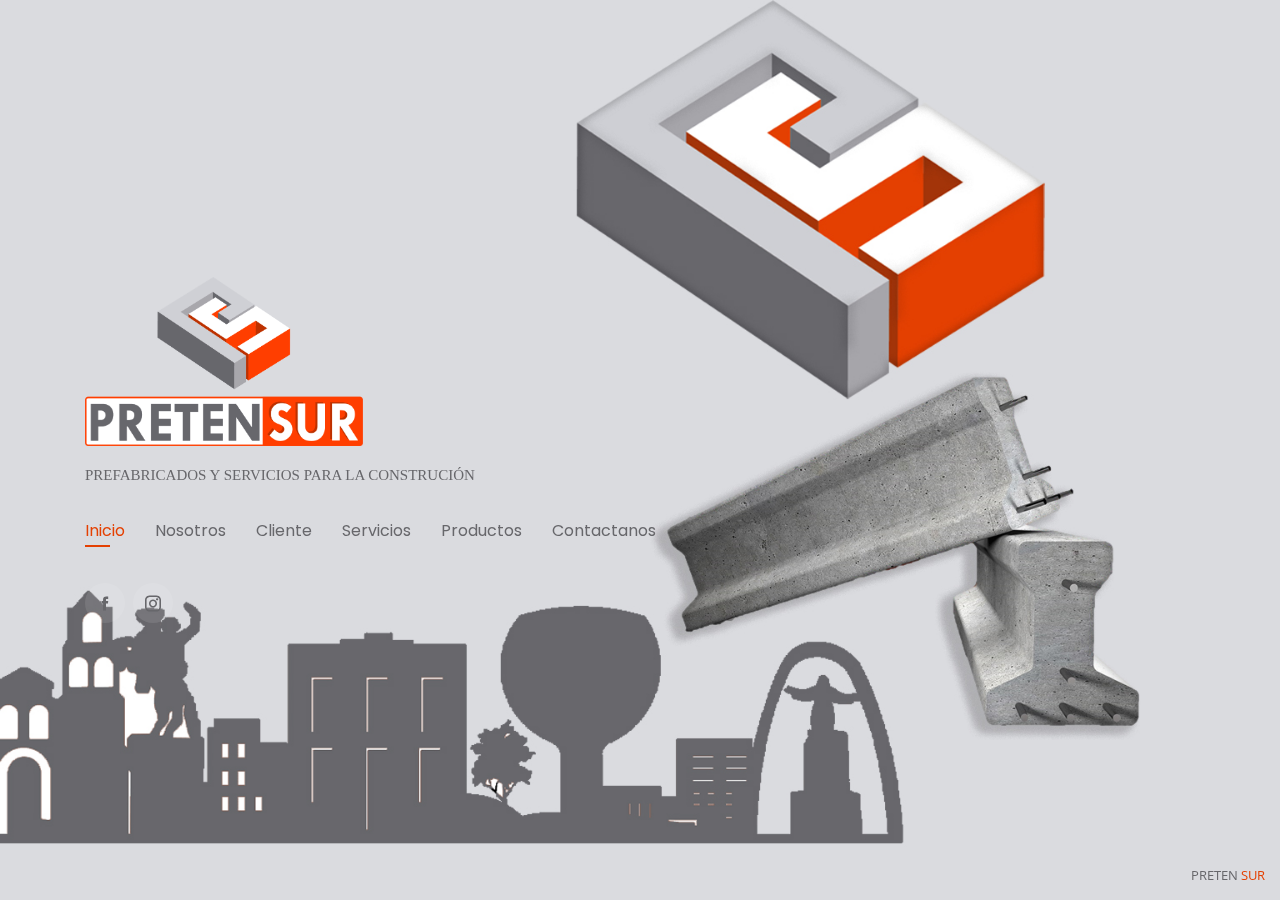
<file: index.html>
<!DOCTYPE html>
<html lang="es">

<head>
  <meta charset="utf-8">
  <meta content="width=device-width, initial-scale=1.0" name="viewport">

  <title>PretenSur Geopred</title>
  <meta content="" name="description">
  <meta content="" name="keywords">

  <!-- Favicons -->
  <link href="assets/img/favicon.png" rel="icon">
  <link href="assets/img/apple-touch-icon.png" rel="apple-touch-icon">

  <!-- Google Fonts -->
  <link href="https://fonts.googleapis.com/css?family=Open+Sans:300,300i,400,400i,600,600i,700,700i|Raleway:300,300i,400,400i,500,500i,600,600i,700,700i|Poppins:300,300i,400,400i,500,500i,600,600i,700,700i" rel="stylesheet">

  <!-- Vendor CSS Files -->
  <link href="assets/vendor/bootstrap/css/bootstrap.min.css" rel="stylesheet">
  <link href="assets/vendor/icofont/icofont.min.css" rel="stylesheet">
  <link href="assets/vendor/remixicon/remixicon.css" rel="stylesheet">
  <link href="assets/vendor/owl.carousel/assets/owl.carousel.min.css" rel="stylesheet">
  <link href="assets/vendor/boxicons/css/boxicons.min.css" rel="stylesheet">
  <link href="assets/vendor/venobox/venobox.css" rel="stylesheet">

  <!-- Template Main CSS File -->
  <link href="assets/css/style.css" rel="stylesheet">

  <!-- =======================================================
  * Template Name: Personal - v2.4.0
  * Template URL: https://bootstrapmade.com/personal-free-resume-bootstrap-template/
  * Author: BootstrapMade.com
  * License: https://bootstrapmade.com/license/
  ======================================================== -->
</head>

<body>

  <!-- ======= Header ======= -->
  <header id="header" class="header-tops">
    <div class="container">

      <h1><a href="index.html"><img src="assets\img\logoSinFondo.png" alt="" width="25%" height="20%" /></a></h1>
      <!-- Uncomment below if you prefer to use an image logo -->
      <!-- <a href="index.html" class="mr-auto"><img src="assets/img/logo.png" alt="" class="img-fluid"></a> -->
      <h2>PREFABRICADOS Y SERVICIOS PARA LA CONSTRUCIÓN</h2>
       
      <nav class="nav-menu d-none d-lg-block">
        <ul>
          <li class="active"><a href="#header">Inicio</a></li>
          <li><a href="#about">Nosotros</a></li>
          <li><a href="#resume">Cliente</a></li>
          <li><a href="#services">Servicios</a></li>
          <li><a href="#portfolio">Productos</a></li>
          <li><a href="#contact">Contactanos</a></li>
        </ul>
      </nav><!-- .nav-menu -->

      <div class="social-links">
        <a href="#" class="facebook"><i class="icofont-facebook"></i></a>
        <a href="#" class="instagram"><i class="icofont-instagram"></i></a>
      </div>

    </div>
  </header><!-- End Header -->

  <!-- ======= About Section ======= -->
  <section id="about" class="about">

    <!-- ======= About Me ======= -->
    <div class="about-me container">

      <div class="section-title">
        <h2>PRETENSUR</h2>
        <p>NOSOTROS</p>
      </div>

      <div class="row">
        <div class="col-lg-4" data-aos="fade-right">
          <img src="assets/img/logoSinFondo.png" class="img-fluid" alt="">
          <p style="text-align:center">PREFABRICADOS Y SERVICIOS PARA LA CONSTRUCIÓN</p>
        </div>
        <div class="col-lg-8 pt-4 pt-lg-0 content" data-aos="fade-left">
          
          <p class="font-italic">
            Lorem ipsum dolor sit amet, consectetur adipiscing elit, sed do eiusmod tempor incididunt ut labore et dolore
            magna aliqua.
          </p>
        
          <h3>Visión</h3>
          <p>
            Officiis eligendi itaque labore et dolorum mollitia officiis optio vero. Quisquam sunt adipisci omnis et ut. Nulla accusantium dolor incidunt officia tempore. Et eius omnis.
            Cupiditate ut dicta maxime officiis quidem quia. Sed et consectetur qui quia repellendus itaque neque. Aliquid amet quidem ut quaerat cupiditate. Ab et eum qui repellendus omnis culpa magni laudantium dolores.
          </p>
          <h3>Misión</h3>
          <p>
            Officiis eligendi itaque labore et dolorum mollitia officiis optio vero. Quisquam sunt adipisci omnis et ut. Nulla accusantium dolor incidunt officia tempore. Et eius omnis.
            Cupiditate ut dicta maxime officiis quidem quia. Sed et consectetur qui quia repellendus itaque neque. Aliquid amet quidem ut quaerat cupiditate. Ab et eum qui repellendus omnis culpa magni laudantium dolores.
          </p>
        </div>
      </div>

    </div><!-- End About Me -->

    <!-- ======= Counts ======= -->
    <div class="counts container">

      <div class="row">

        <div class="col-lg-3 col-md-6">
          <div class="count-box">
            <i class="icofont-simple-smile"></i>
            <span data-toggle="counter-up">732</span>
            <p>Clientes Satisfechos</p>
          </div>
        </div>

        <div class="col-lg-3 col-md-6 mt-5 mt-md-0">
          <div class="count-box">
            <i class="icofont-document-folder"></i>
            <span data-toggle="counter-up">21</span>
            <p>Proyectos</p>
          </div>
        </div>

        <div class="col-lg-3 col-md-6 mt-5 mt-lg-0">
          <div class="count-box">
            <i class="icofont-live-support"></i>
            <span data-toggle="counter-up">1,463</span>
            <p>Cotizaciones Realizadas</p>
          </div>
        </div>

        <div class="col-lg-3 col-md-6 mt-5 mt-lg-0">
          <div class="count-box">
            <i class="icofont-users-alt-5"></i>
            <span data-toggle="counter-up">15</span>
            <p>Equipo de Trabajo</p>
          </div>
        </div>

      </div>

    </div><!-- End Counts -->

    <!-- ======= Skills  ======= -->
    <div class="skills container">

      <div class="section-title">
        <h2>Niveles de Producción</h2>
      </div>

      <div class="row skills-content">

        <div class="col-lg-6">

          <div class="progress">
            <span class="skill">Viguetas<i class="val">75%</i></span>
            <div class="progress-bar-wrap">
              <div class="progress-bar" role="progressbar" aria-valuenow="75" aria-valuemin="0" aria-valuemax="75"></div>
            </div>
          </div>

          <div class="progress">
            <span class="skill">Plastoformo<i class="val">90%</i></span>
            <div class="progress-bar-wrap">
              <div class="progress-bar" role="progressbar" aria-valuenow="90" aria-valuemin="0" aria-valuemax="90"></div>
            </div>
          </div>

          <div class="progress">
            <span class="skill">Ceramica<i class="val">55%</i></span>
            <div class="progress-bar-wrap">
              <div class="progress-bar" role="progressbar" aria-valuenow="55" aria-valuemin="0" aria-valuemax="55"></div>
            </div>
          </div>

        </div>

        <div class="col-lg-6">

          

        </div>

      </div>

    </div><!-- End Skills -->

    

    <!-- ======= Testimonials ======= -->
    <div class="testimonials container">

      <div class="section-title">
        <h2>Gerencia</h2>
      </div>

      <div class="owl-carousel testimonials-carousel">

        <div class="testimonial-item">
          <p>
            <i class="bx bxs-quote-alt-left quote-icon-left"></i>
            Enim nisi quem export duis labore cillum quae magna enim sint quorum nulla quem veniam duis minim tempor labore quem eram duis noster aute amet eram fore quis sint minim.
            <i class="bx bxs-quote-alt-right quote-icon-right"></i>
          </p>
          <img src="assets/img/testimonials/testimonials-1.jpeg" class="testimonial-img" alt="">
          <h3>Julio C. Pizarro</h3>
          <h4>GERENTE GENERAL</h4>
        </div>

        <div class="testimonial-item">
          <p>
            <i class="bx bxs-quote-alt-left quote-icon-left"></i>
            Enim nisi quem export duis labore cillum quae magna enim sint quorum nulla quem veniam duis minim tempor labore quem eram duis noster aute amet eram fore quis sint minim.
            <i class="bx bxs-quote-alt-right quote-icon-right"></i>
          </p>
          <img src="assets/img/testimonials/testimonials-2.jpeg" class="testimonial-img" alt="">
          <h3>Luz A. Hevia Y Vaca B.</h3>
          <h4>JEFE DE DISEÑOS</h4>
        </div>

        <div class="testimonial-item">
          <p>
            <i class="bx bxs-quote-alt-left quote-icon-left"></i>
            Enim nisi quem export duis labore cillum quae magna enim sint quorum nulla quem veniam duis minim tempor labore quem eram duis noster aute amet eram fore quis sint minim.
            <i class="bx bxs-quote-alt-right quote-icon-right"></i>
          </p>
          <img src="assets/img/testimonials/testimonials-3.jpeg" class="testimonial-img" alt="">
          <h3>Gerson Y. Reynaldez O.</h3>
          <h4>JEFE DE PLANTA Y PROYECTOS</h4>
        </div>

   

      </div>

    </div><!-- End Testimonials  -->

  </section><!-- End About Section -->

  <!-- ======= Resume Section ======= -->
  <section id="resume" class="resume">
    <div class="container">

      <div class="section-title">
        <h2>PRETENSUR</h2>
        <p>SU COMPRA</p>
      </div>

      <div class="row">
        <div class="col-lg-6">
          <form action="#" method="post" role="form" class="php-mail-form mt-4">
            <div class="form-row">
          <div class="col-md-6 form-group">
            <input type="text" name="name" class="form-control" id="cod-compra" placeholder="00235" data-rule="minlen:4" data-msg="Please enter at least 4 chars" />
            <div class="validate"></div>
          </div>
            </div>
          </form>

          <div class="resume-item pb-0">
            <h4>Datos de Compra</h4>
            <p><em>Su pedido esta procesado y llegara en fecha 25/12/2020 </em></p>
            <p>
            <ul>
              <li>Nro de contacto: migel rosales</li>
              <li>Nro. de contacto 456-7891</li>
              <h5>25/12/2020</h5>
            </ul>
            </p>
          </div>

          <div class="resume-item">
            
          </div>
        </div>
        <div class="col-lg-6">
          
          <div class="resume-item">
         
            <h4>Datos de Venta</h4>
            <p><em>Fecha de Compra</em></p>
            <h5>23/11/2020</h5>
            <p><em>Tarija, Oficina Sucursal</em></p>
            <p>
            <ul>
              <li>25/12/2020 facturacion</li>
              <li>23/11/2020 confirmación de compra</li>
              <li>23/11/2020 cotización</li>
            </ul>
            </p>
          </div>
          <div class="resume-item">
          
          </div>
        </div>
      </div>

    </div>
  </section><!-- End Resume Section -->

  <!-- ======= Services Section ======= -->
  <section id="services" class="services">
    <div class="container">

      <div class="section-title">
        <h2>Services</h2>
        <p>My Services</p>
      </div>

      <div class="row">
        <div class="col-lg-4 col-md-6 d-flex align-items-stretch">
          <div class="icon-box">
            <div class="icon"><i class="bx bxl-dribbble"></i></div>
            <h4><a href="">Lorem Ipsum</a></h4>
            <p>Voluptatum deleniti atque corrupti quos dolores et quas molestias excepturi</p>
          </div>
        </div>

        <div class="col-lg-4 col-md-6 d-flex align-items-stretch mt-4 mt-md-0">
          <div class="icon-box">
            <div class="icon"><i class="bx bx-file"></i></div>
            <h4><a href="">Sed ut perspiciatis</a></h4>
            <p>Duis aute irure dolor in reprehenderit in voluptate velit esse cillum dolore</p>
          </div>
        </div>

        <div class="col-lg-4 col-md-6 d-flex align-items-stretch mt-4 mt-lg-0">
          <div class="icon-box">
            <div class="icon"><i class="bx bx-tachometer"></i></div>
            <h4><a href="">Magni Dolores</a></h4>
            <p>Excepteur sint occaecat cupidatat non proident, sunt in culpa qui officia</p>
          </div>
        </div>

        <div class="col-lg-4 col-md-6 d-flex align-items-stretch mt-4">
          <div class="icon-box">
            <div class="icon"><i class="bx bx-world"></i></div>
            <h4><a href="">Nemo Enim</a></h4>
            <p>At vero eos et accusamus et iusto odio dignissimos ducimus qui blanditiis</p>
          </div>
        </div>

        <div class="col-lg-4 col-md-6 d-flex align-items-stretch mt-4">
          <div class="icon-box">
            <div class="icon"><i class="bx bx-slideshow"></i></div>
            <h4><a href="">Dele cardo</a></h4>
            <p>Quis consequatur saepe eligendi voluptatem consequatur dolor consequuntur</p>
          </div>
        </div>

        <div class="col-lg-4 col-md-6 d-flex align-items-stretch mt-4">
          <div class="icon-box">
            <div class="icon"><i class="bx bx-arch"></i></div>
            <h4><a href="">Divera don</a></h4>
            <p>Modi nostrum vel laborum. Porro fugit error sit minus sapiente sit aspernatur</p>
          </div>
        </div>

      </div>

    </div>
  </section><!-- End Services Section -->

  <!-- ======= Portfolio Section ======= -->
  <section id="portfolio" class="portfolio">
    <div class="container">

      <div class="section-title">
        <h2>PRETENSUR</h2>
        <p>NUESTROS PRODUCTOS</p>
      </div>

      <div class="row">
        <div class="col-lg-12 d-flex justify-content-center">
          <ul id="portfolio-flters">
            <li data-filter="*" class="filter-active">MOSTRAR TODOS</li>
            <li data-filter=".filter-app">Viguetas</li>
            <li data-filter=".filter-card">Casetón</li>
            <li data-filter=".filter-web">Ceramica</li>
          </ul>
        </div>
      </div>

      <div class="row portfolio-container">

        <div class="col-lg-4 col-md-6 portfolio-item filter-app">
          <div class="portfolio-wrap">
            <img src="assets/img/portfolio/portfolio-1.jpg" class="img-fluid" alt="">
            <div class="portfolio-info">
              <h4>Vigueta Tipo A</h4>
              <p>35x40x63</p>
              <div class="portfolio-links">
                <a href="assets/img/portfolio/portfolio-1.jpg" data-gall="portfolioGallery" class="venobox" title="Zoom"><i class="bx bx-plus"></i></a>
                <a href="portfolio-details.html" data-gall="portfolioDetailsGallery" data-vbtype="iframe" class="venobox" title="Portfolio Details"><i class="bx bx-link"></i></a>
              </div>
            </div>
          </div>
        </div>

        <div class="col-lg-4 col-md-6 portfolio-item filter-web">
          <div class="portfolio-wrap">
            <img src="assets/img/portfolio/portfolio-2.jpg" class="img-fluid" alt="">
            <div class="portfolio-info">
              <h4>Web 3</h4>
              <p>Web</p>
              <div class="portfolio-links">
                <a href="assets/img/portfolio/portfolio-2.jpg" data-gall="portfolioGallery" class="venobox" title="Web 3"><i class="bx bx-plus"></i></a>
                <a href="portfolio-details.html" data-gall="portfolioDetailsGallery" data-vbtype="iframe" class="venobox" title="Portfolio Details"><i class="bx bx-link"></i></a>
              </div>
            </div>
          </div>
        </div>

        <div class="col-lg-4 col-md-6 portfolio-item filter-app">
          <div class="portfolio-wrap">
            <img src="assets/img/portfolio/portfolio-3.png" class="img-fluid" alt="">
            <div class="portfolio-info">
              <h4>App 2</h4>
              <p>App</p>
              <div class="portfolio-links">
                <a href="assets/img/portfolio/portfolio-3.png" data-gall="portfolioGallery" class="venobox" title="App 2"><i class="bx bx-plus"></i></a>
                <a href="portfolio-details.html" data-gall="portfolioDetailsGallery" data-vbtype="iframe" class="venobox" title="Portfolio Details"><i class="bx bx-link"></i></a>
              </div>
            </div>
          </div>
        </div>

        <div class="col-lg-4 col-md-6 portfolio-item filter-card">
          <div class="portfolio-wrap">
            <img src="assets/img/portfolio/portfolio-4.jpg" class="img-fluid" alt="">
            <div class="portfolio-info">
              <h4>Card 2</h4>
              <p>Card</p>
              <div class="portfolio-links">
                <a href="assets/img/portfolio/portfolio-4.jpg" data-gall="portfolioGallery" class="venobox" title="Card 2"><i class="bx bx-plus"></i></a>
                <a href="portfolio-details.html" data-gall="portfolioDetailsGallery" data-vbtype="iframe" class="venobox" title="Portfolio Details"><i class="bx bx-link"></i></a>
              </div>
            </div>
          </div>
        </div>

        <div class="col-lg-4 col-md-6 portfolio-item filter-web">
          <div class="portfolio-wrap">
            <img src="assets/img/portfolio/portfolio-5.jpg" class="img-fluid" alt="">
            <div class="portfolio-info">
              <h4>Web 2</h4>
              <p>Web</p>
              <div class="portfolio-links">
                <a href="assets/img/portfolio/portfolio-5.jpg" data-gall="portfolioGallery" class="venobox" title="Web 2"><i class="bx bx-plus"></i></a>
                <a href="portfolio-details.html" data-gall="portfolioDetailsGallery" data-vbtype="iframe" class="venobox" title="Portfolio Details"><i class="bx bx-link"></i></a>
              </div>
            </div>
          </div>
        </div>

        <div class="col-lg-4 col-md-6 portfolio-item filter-app">
          <div class="portfolio-wrap">
            <img src="assets/img/portfolio/portfolio-6.jpg" class="img-fluid" alt="">
            <div class="portfolio-info">
              <h4>App 3</h4>
              <p>App</p>
              <div class="portfolio-links">
                <a href="assets/img/portfolio/portfolio-6.jpg" data-gall="portfolioGallery" class="venobox" title="App 3"><i class="bx bx-plus"></i></a>
                <a href="portfolio-details.html" data-gall="portfolioDetailsGallery" data-vbtype="iframe" class="venobox" title="Portfolio Details"><i class="bx bx-link"></i></a>
              </div>
            </div>
          </div>
        </div>

        <div class="col-lg-4 col-md-6 portfolio-item filter-card">
          <div class="portfolio-wrap">
            <img src="assets/img/portfolio/portfolio-7.jpg" class="img-fluid" alt="">
            <div class="portfolio-info">
              <h4>Card 1</h4>
              <p>Card</p>
              <div class="portfolio-links">
                <a href="assets/img/portfolio/portfolio-7.jpg" data-gall="portfolioGallery" class="venobox" title="Card 1"><i class="bx bx-plus"></i></a>
                <a href="portfolio-details.html" data-gall="portfolioDetailsGallery" data-vbtype="iframe" class="venobox" title="Portfolio Details"><i class="bx bx-link"></i></a>
              </div>
            </div>
          </div>
        </div>

        <div class="col-lg-4 col-md-6 portfolio-item filter-card">
          <div class="portfolio-wrap">
            <img src="assets/img/portfolio/portfolio-8.jpg" class="img-fluid" alt="">
            <div class="portfolio-info">
              <h4>Card 3</h4>
              <p>Card</p>
              <div class="portfolio-links">
                <a href="assets/img/portfolio/portfolio-8.jpg" data-gall="portfolioGallery" class="venobox" title="Card 3"><i class="bx bx-plus"></i></a>
                <a href="portfolio-details.html" data-gall="portfolioDetailsGallery" data-vbtype="iframe" class="venobox" title="Portfolio Details"><i class="bx bx-link"></i></a>
              </div>
            </div>
          </div>
        </div>

        <div class="col-lg-4 col-md-6 portfolio-item filter-web">
          <div class="portfolio-wrap">
            <img src="assets/img/portfolio/portfolio-9.jpg" class="img-fluid" alt="">
            <div class="portfolio-info">
              <h4>Web 3</h4>
              <p>Web</p>
              <div class="portfolio-links">
                <a href="assets/img/portfolio/portfolio-9.jpg" data-gall="portfolioGallery" class="venobox" title="Web 3"><i class="bx bx-plus"></i></a>
                <a href="portfolio-details.html" data-gall="portfolioDetailsGallery" data-vbtype="iframe" class="venobox" title="Portfolio Details"><i class="bx bx-link"></i></a>
              </div>
            </div>
          </div>
        </div>

      </div>

    </div>
  </section><!-- End Portfolio Section -->

  <!-- ======= Contact Section ======= -->
  <section id="contact" class="contact">
    <div class="container">

      <div class="section-title">
        <h2>Contacto</h2>
        <p>contactanos</p>
      </div>

      <div class="row mt-2">

        <div class="col-md-6 d-flex align-items-stretch">
          <div class="info-box">
            <i class="bx bx-phone-call"></i>
            <h3>Nros. Oficina Central</h3>
            <p>(+591) 61873851 </p>
            <p>(+591) 61873852 </p>
          </div>
        </div>
        
        
        <div class="col-md-6 mt-4 mt-md-0 d-flex align-items-stretch">
          <div class="info-box">
            <i class="bx bx-phone-call"></i>
            <h3>Nros. Oficina Sucursal</h3>
            <p>(+591) 61873851 </p>
            <p>(+591) 61873852 </p>
          </div>
              
          
        </div>

        
      </div>

     
      <form action="forms/contact.php" method="post" role="form" class="php-email-form mt-4">
        <div class="form-row">
          <div class="col-md-6 form-group">
            <div class="info-box">
              <i class="bx bx-map"></i>
              <h3>Central</h3>
              <p>B/ Juan XXIII AV. Circunvalación y font</p>
            </div>
            <iframe src="https://www.google.com/maps/embed?pb=!1m18!1m12!1m3!1d927.8066156142328!2d-64.71268901217574!3d-21.537998556431496!2m3!1f0!2f0!3f0!3m2!1i1024!2i768!4f13.1!3m3!1m2!1s0x0%3A0x0!2zMjHCsDMyJzE2LjgiUyA2NMKwNDInNDIuOSJX!5e0!3m2!1ses!2sbo!4v1606348540104!5m2!1ses!2sbo" width="100%" height="250" frameborder="0" style="border:0;" allowfullscreen="" aria-hidden="false" tabindex="0"></iframe>
          </div>
          <div class="col-md-6 form-group">
            <div class="info-box">
              <i class="bx bx-map"></i>
              <h3>Oficina Sucursal</h3>
              <p>B/ Villa Fatima Av. España sobre Delfin Pino</p>
            </div>
            <iframe src="https://www.google.com/maps/embed?pb=!1m18!1m12!1m3!1d927.7931524767031!2d-64.7215821708245!3d-21.54010499910772!2m3!1f0!2f0!3f0!3m2!1i1024!2i768!4f13.1!3m3!1m2!1s0x0%3A0x0!2zMjHCsDMyJzI0LjQiUyA2NMKwNDMnMTUuNyJX!5e0!3m2!1ses!2sbo!4v1606355450043!5m2!1ses!2sbo" width="100%" height="250" frameborder="0" style="border:0;" allowfullscreen="" aria-hidden="false" tabindex="0"></iframe>
          </div>
          
        </div>
        
      </form>
        
      <form action="forms/contact.php" method="post" role="form" class="php-email-form mt-4">
        <div class="form-row">
          <div class="col-md-6 form-group">
            <input type="text" name="name" class="form-control" id="name" placeholder="Your Name" data-rule="minlen:4" data-msg="Please enter at least 4 chars" />
            <div class="validate"></div>
          </div>
          <div class="col-md-6 form-group">
            <input type="email" class="form-control" name="email" id="email" placeholder="Your Email" data-rule="email" data-msg="Please enter a valid email" />
            <div class="validate"></div>
          </div>
        </div>
        <div class="form-group">
          <input type="text" class="form-control" name="subject" id="subject" placeholder="Subject" data-rule="minlen:4" data-msg="Please enter at least 8 chars of subject" />
          <div class="validate"></div>
        </div>
        <div class="form-group">
          <textarea class="form-control" name="message" rows="5" data-rule="required" data-msg="Please write something for us" placeholder="Message"></textarea>
          <div class="validate"></div>
        </div>
        <div class="mb-3">
          <div class="loading">Loading</div>
          <div class="error-message"></div>
          <div class="sent-message">Your message has been sent. Thank you!</div>
        </div>
        <div class="text-center"><button type="submit">Send Message</button></div>
      </form>
      
  </section><!-- End Contact Section -->

  <div class="credits">
    <!-- All the links in the footer should remain intact. -->
    <!-- You can delete the links only if you purchased the pro version. -->
    <!-- Licensing information: https://bootstrapmade.com/license/ -->
    <!-- Purchase the pro version with working PHP/AJAX contact form: https://bootstrapmade.com/personal-free-resume-bootstrap-template/ -->
    PRETEN <a href="#">SUR</a>
  </div>

  <!-- Vendor JS Files -->
  <script src="assets/vendor/jquery/jquery.min.js"></script>
  <script src="assets/vendor/bootstrap/js/bootstrap.bundle.min.js"></script>
  <script src="assets/vendor/jquery.easing/jquery.easing.min.js"></script>
  <script src="assets/vendor/php-email-form/validate.js"></script>
  <script src="assets/vendor/waypoints/jquery.waypoints.min.js"></script>
  <script src="assets/vendor/counterup/counterup.min.js"></script>
  <script src="assets/vendor/owl.carousel/owl.carousel.min.js"></script>
  <script src="assets/vendor/isotope-layout/isotope.pkgd.min.js"></script>
  <script src="assets/vendor/venobox/venobox.min.js"></script>

  <!-- Template Main JS File -->
  <script src="assets/js/main.js"></script>

</body>

</html>
</file>
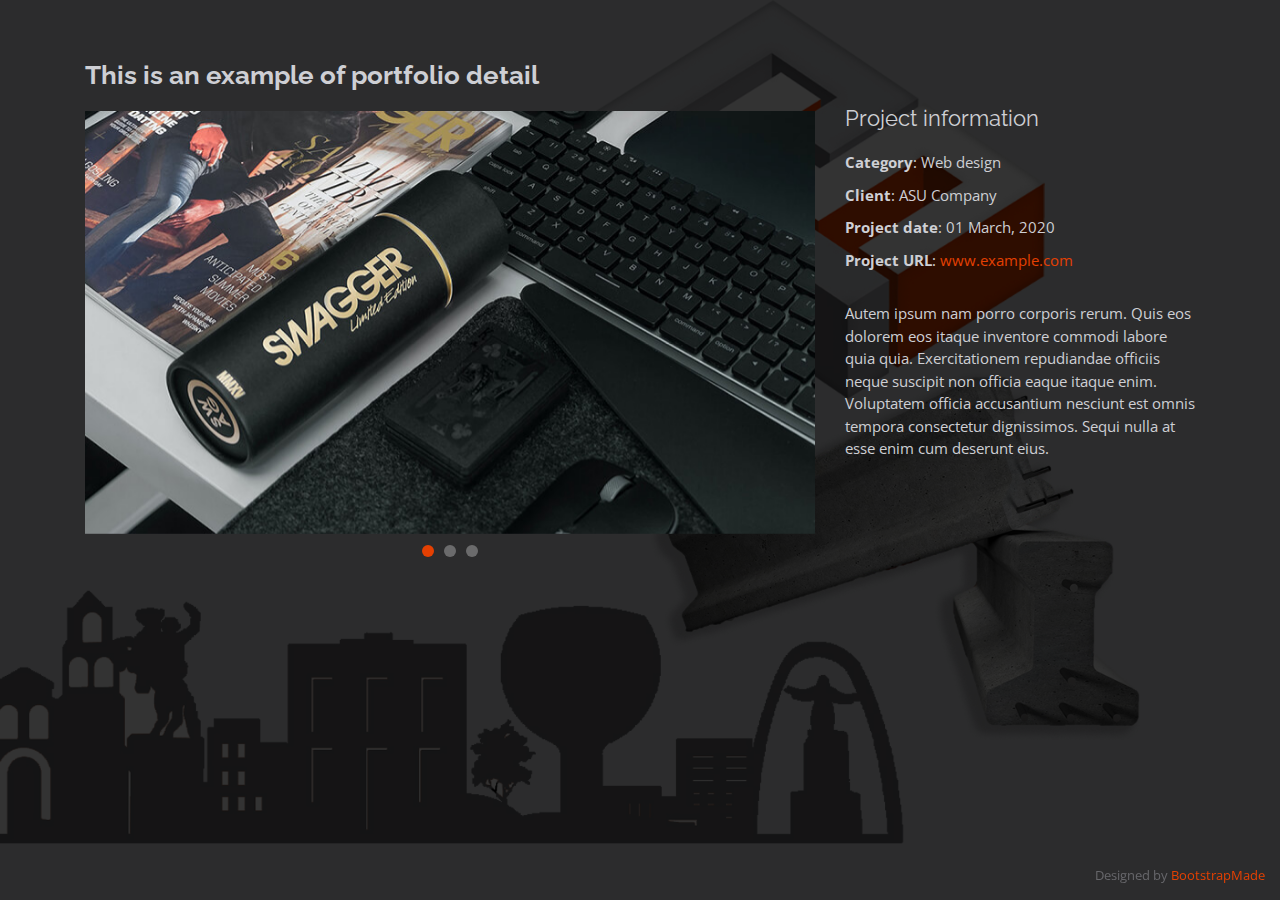
<file: portfolio-details.html>
<!DOCTYPE html>
<html lang="en">

<head>
  <meta charset="utf-8">
  <meta content="width=device-width, initial-scale=1.0" name="viewport">

  <title>Portfolio Details - Personal Bootstrap Template</title>
  <meta content="" name="description">
  <meta content="" name="keywords">

  <!-- Favicons -->
  <link href="assets/img/favicon.png" rel="icon">
  <link href="assets/img/apple-touch-icon.png" rel="apple-touch-icon">

  <!-- Google Fonts -->
  <link href="https://fonts.googleapis.com/css?family=Open+Sans:300,300i,400,400i,600,600i,700,700i|Raleway:300,300i,400,400i,500,500i,600,600i,700,700i|Poppins:300,300i,400,400i,500,500i,600,600i,700,700i" rel="stylesheet">

  <!-- Vendor CSS Files -->
  <link href="assets/vendor/bootstrap/css/bootstrap.min.css" rel="stylesheet">
  <link href="assets/vendor/icofont/icofont.min.css" rel="stylesheet">
  <link href="assets/vendor/remixicon/remixicon.css" rel="stylesheet">
  <link href="assets/vendor/owl.carousel/assets/owl.carousel.min.css" rel="stylesheet">
  <link href="assets/vendor/boxicons/css/boxicons.min.css" rel="stylesheet">
  <link href="assets/vendor/venobox/venobox.css" rel="stylesheet">

  <!-- Template Main CSS File -->
  <link href="assets/css/style.css" rel="stylesheet">

  <!-- =======================================================
  * Template Name: Personal - v2.4.0
  * Template URL: https://bootstrapmade.com/personal-free-resume-bootstrap-template/
  * Author: BootstrapMade.com
  * License: https://bootstrapmade.com/license/
  ======================================================== -->
</head>

<body>

  <main id="main">

    <!-- ======= Portfolio Details ======= -->
    <div id="portfolio-details" class="portfolio-details">
      <div class="container">

        <div class="row">

          <div class="col-lg-8">
            <h2 class="portfolio-title">This is an example of portfolio detail</h2>
            <div class="owl-carousel portfolio-details-carousel">
              <img src="assets/img/portfolio/portfolio-details-1.jpg" class="img-fluid" alt="">
              <img src="assets/img/portfolio/portfolio-details-2.jpg" class="img-fluid" alt="">
              <img src="assets/img/portfolio/portfolio-details-3.jpg" class="img-fluid" alt="">
            </div>
          </div>

          <div class="col-lg-4 portfolio-info">
            <h3>Project information</h3>
            <ul>
              <li><strong>Category</strong>: Web design</li>
              <li><strong>Client</strong>: ASU Company</li>
              <li><strong>Project date</strong>: 01 March, 2020</li>
              <li><strong>Project URL</strong>: <a href="#">www.example.com</a></li>
            </ul>

            <p>
              Autem ipsum nam porro corporis rerum. Quis eos dolorem eos itaque inventore commodi labore quia quia. Exercitationem repudiandae officiis neque suscipit non officia eaque itaque enim. Voluptatem officia accusantium nesciunt est omnis tempora consectetur dignissimos. Sequi nulla at esse enim cum deserunt eius.
            </p>
          </div>

        </div>

      </div>
    </div><!-- End Portfolio Details -->

  </main><!-- End #main -->

  <div class="credits">
    <!-- All the links in the footer should remain intact. -->
    <!-- You can delete the links only if you purchased the pro version. -->
    <!-- Licensing information: https://bootstrapmade.com/license/ -->
    <!-- Purchase the pro version with working PHP/AJAX contact form: https://bootstrapmade.com/personal-free-resume-bootstrap-template/ -->
    Designed by <a href="https://bootstrapmade.com/">BootstrapMade</a>
  </div>

  <!-- Vendor JS Files -->
  <script src="assets/vendor/jquery/jquery.min.js"></script>
  <script src="assets/vendor/bootstrap/js/bootstrap.bundle.min.js"></script>
  <script src="assets/vendor/jquery.easing/jquery.easing.min.js"></script>
  <script src="assets/vendor/php-email-form/validate.js"></script>
  <script src="assets/vendor/waypoints/jquery.waypoints.min.js"></script>
  <script src="assets/vendor/counterup/counterup.min.js"></script>
  <script src="assets/vendor/owl.carousel/owl.carousel.min.js"></script>
  <script src="assets/vendor/isotope-layout/isotope.pkgd.min.js"></script>
  <script src="assets/vendor/venobox/venobox.min.js"></script>

  <!-- Template Main JS File -->
  <script src="assets/js/main.js"></script>

</body>

</html>
</file>
<file: assets/vendor/venobox/venobox.css>
/* ------ venobox.css --------*/
.vbox-overlay *, .vbox-overlay *:before, .vbox-overlay *:after{
    -webkit-backface-visibility: hidden;
    -webkit-box-sizing:border-box;
    -moz-box-sizing:border-box;
    box-sizing:border-box;
}
.vbox-overlay * { 
    -webkit-backface-visibility: visible;
    backface-visibility: visible;
}
.vbox-overlay{
    display: -webkit-flex;
    display: flex;
    -webkit-flex-direction: column;
    flex-direction: column;
    -webkit-justify-content: center;
    justify-content: center;
    -webkit-align-items: center;
    align-items: center;
    position: fixed;
    left: 0;
    top: 0;
    bottom: 0;
    right: 0;
    z-index: 999999;
}

/* ----- navigation ----- */
.vbox-title{
    width: 100%;
    height: 40px;
    float: left;
    text-align: center;
    line-height: 28px;
    font-size: 12px;
    padding: 6px 50px;
    overflow: hidden;
    position: fixed;
    display: none;
    left: 0;
    z-index: 89;
}
.vbox-close{
    cursor: pointer;
    position: fixed;
    top: -1px;
    right: 0;
    width: 50px;
    height: 40px;
    padding: 6px;
    display: block;
    background-position:10px center;
    overflow: hidden;
    font-size: 24px;
    line-height: 1;
    text-align: center;
    z-index: 99;
}
.vbox-left{
    cursor: pointer;
    position: fixed;
    left: 0;
    height: 40px;
    overflow: hidden;
    line-height: 28px;
    font-size: 12px;
    z-index: 99;
    display: flex;
    align-items:center;
}
.vbox-num{
    display: inline-block;
    margin: 6px 0 6px 15px;
}
/* ----- Social share ----- */
.vbox-share{
    line-height: 28px;
    font-size: 12px;
    overflow: hidden;
    position: fixed;
    left: 0;
    z-index: 98;
    display: flex;
    align-items:center;
    justify-content: center;
    width: 100%;
    text-align: center;
}
.vbox-share svg{
    max-height: 28px;
    width: 28px;
    z-index: 10;
    margin-left: 12px;
    margin-top: 6px;
    margin-bottom: 6px;
    vertical-align: middle;
}


/* ----- navigation ARROWS ----- */
.vbox-next, .vbox-prev{
    position: fixed;
    top: 50%;
    margin-top: -15px;
    overflow: hidden;
    cursor: pointer;
    display: block;
    width: 45px;
    height: 45px;
    z-index: 99;
}
.vbox-next span, .vbox-prev span{
    position: relative;
    width: 20px;
    height: 20px;
    border: 2px solid transparent;
    border-top-color: #B6B6B6;
    border-right-color: #B6B6B6;
    text-indent: -100px;
    position: absolute;
    top: 8px;
    display: block;
}
.vbox-prev{
    left: 15px;
}
.vbox-next{
    right: 15px;
}
.vbox-prev span{
    left: 10px;
    -ms-transform: rotate(-135deg);
    -webkit-transform: rotate(-135deg);
    transform: rotate(-135deg);
}
.vbox-next span{
    -ms-transform: rotate(45deg);
    -webkit-transform: rotate(45deg);
    transform: rotate(45deg);
    right: 10px;
}
/* ------- inline window ------ */
.vbox-inline{
    width: 420px;
    height: 315px;
    height: 70vh;
    padding: 10px;
    background: #fff;
    margin: 0 auto;
    overflow: auto;
    text-align: left;
}
/* ------- Video & iFrames window ------ */
.venoframe{
    max-width: 100%;
    width: 100%;
    border: none;
    width: 100%;
    height: 260px;
    height: 70vh;
}
.venoframe.vbvid{
    height: 260px;
}
@media (min-width: 768px) {
    .venoframe, .vbox-inline{
        width: 90%;
        height: 360px;
        height: 70vh;
    }
    .venoframe.vbvid{
        width: 640px;
        height: 360px;
    }
}
@media (min-width: 992px) {
    .venoframe, .vbox-inline{
        max-width: 1200px;
        width: 80%;
        height: 540px;
        height: 70vh;
    }
    .venoframe.vbvid{
        width: 960px;
        height: 540px;
    }
}
/* 
Please do NOT edit this part! 
or at least read this note: http://i.imgur.com/7C0ws9e.gif
*/
.vbox-open{
    overflow: hidden;
}
.vbox-container{
    position: absolute;
    left: 0;
    right: 0;
    top: 0;
    bottom: 0;
    overflow-x: hidden;
    overflow-y: scroll;
    overflow-scrolling: touch;
    -webkit-overflow-scrolling: touch;
    z-index: 20;
    max-height: 100%;

}

.vbox-content{
    text-align: center;
    float: left;
    width: 100%;
    position: relative;
    overflow: hidden;
    padding: 20px 4%;
}
.vbox-container img{
    max-width: 100%;
    height: auto;
}
.vbox-figlio{
    box-shadow: 0 0 12px rgba(0,0,0,0.19), 0 6px 6px rgba(0,0,0,0.23);
    max-width: 100%;
    text-align: initial;
}
img.vbox-figlio{
    -webkit-user-select: none;
-khtml-user-select: none;
-moz-user-select: none;
-o-user-select: none;
user-select: none;
}
.vbox-content.swipe-left{
    margin-left: -200px !important;
}
.vbox-content.swipe-right{
    margin-left: 200px !important;
}
.vbox-animated{
    webkit-transition: margin 300ms ease-out;
    transition: margin 300ms ease-out;
}

/* ---------- preloader ----------
 * SPINKIT 
 * http://tobiasahlin.com/spinkit/
-------------------------------- */
.sk-double-bounce,.sk-rotating-plane{width:40px;height:40px;margin:40px auto}.sk-rotating-plane{background-color:#333;-webkit-animation:sk-rotatePlane 1.2s infinite ease-in-out;animation:sk-rotatePlane 1.2s infinite ease-in-out}@-webkit-keyframes sk-rotatePlane{0%{-webkit-transform:perspective(120px) rotateX(0) rotateY(0);transform:perspective(120px) rotateX(0) rotateY(0)}50%{-webkit-transform:perspective(120px) rotateX(-180.1deg) rotateY(0);transform:perspective(120px) rotateX(-180.1deg) rotateY(0)}100%{-webkit-transform:perspective(120px) rotateX(-180deg) rotateY(-179.9deg);transform:perspective(120px) rotateX(-180deg) rotateY(-179.9deg)}}@keyframes sk-rotatePlane{0%{-webkit-transform:perspective(120px) rotateX(0) rotateY(0);transform:perspective(120px) rotateX(0) rotateY(0)}50%{-webkit-transform:perspective(120px) rotateX(-180.1deg) rotateY(0);transform:perspective(120px) rotateX(-180.1deg) rotateY(0)}100%{-webkit-transform:perspective(120px) rotateX(-180deg) rotateY(-179.9deg);transform:perspective(120px) rotateX(-180deg) rotateY(-179.9deg)}}.sk-double-bounce{position:relative}.sk-double-bounce .sk-child{width:100%;height:100%;border-radius:50%;background-color:#333;opacity:.6;position:absolute;top:0;left:0;-webkit-animation:sk-doubleBounce 2s infinite ease-in-out;animation:sk-doubleBounce 2s infinite ease-in-out}.sk-chasing-dots .sk-child,.sk-spinner-pulse,.sk-three-bounce .sk-child{background-color:#333;border-radius:100%}.sk-double-bounce .sk-double-bounce2{-webkit-animation-delay:-1s;animation-delay:-1s}@-webkit-keyframes sk-doubleBounce{0%,100%{-webkit-transform:scale(0);transform:scale(0)}50%{-webkit-transform:scale(1);transform:scale(1)}}@keyframes sk-doubleBounce{0%,100%{-webkit-transform:scale(0);transform:scale(0)}50%{-webkit-transform:scale(1);transform:scale(1)}}.sk-wave{margin:40px auto;width:50px;height:40px;text-align:center;font-size:10px}.sk-wave .sk-rect{background-color:#333;height:100%;width:6px;display:inline-block;-webkit-animation:sk-waveStretchDelay 1.2s infinite ease-in-out;animation:sk-waveStretchDelay 1.2s infinite ease-in-out}.sk-wave .sk-rect1{-webkit-animation-delay:-1.2s;animation-delay:-1.2s}.sk-wave .sk-rect2{-webkit-animation-delay:-1.1s;animation-delay:-1.1s}.sk-wave .sk-rect3{-webkit-animation-delay:-1s;animation-delay:-1s}.sk-wave .sk-rect4{-webkit-animation-delay:-.9s;animation-delay:-.9s}.sk-wave .sk-rect5{-webkit-animation-delay:-.8s;animation-delay:-.8s}@-webkit-keyframes sk-waveStretchDelay{0%,100%,40%{-webkit-transform:scaleY(.4);transform:scaleY(.4)}20%{-webkit-transform:scaleY(1);transform:scaleY(1)}}@keyframes sk-waveStretchDelay{0%,100%,40%{-webkit-transform:scaleY(.4);transform:scaleY(.4)}20%{-webkit-transform:scaleY(1);transform:scaleY(1)}}.sk-wandering-cubes{margin:40px auto;width:40px;height:40px;position:relative}.sk-wandering-cubes .sk-cube{background-color:#333;width:10px;height:10px;position:absolute;top:0;left:0;-webkit-animation:sk-wanderingCube 1.8s ease-in-out -1.8s infinite both;animation:sk-wanderingCube 1.8s ease-in-out -1.8s infinite both}.sk-chasing-dots,.sk-spinner-pulse{width:40px;height:40px;margin:40px auto}.sk-wandering-cubes .sk-cube2{-webkit-animation-delay:-.9s;animation-delay:-.9s}@-webkit-keyframes sk-wanderingCube{0%{-webkit-transform:rotate(0);transform:rotate(0)}25%{-webkit-transform:translateX(30px) rotate(-90deg) scale(.5);transform:translateX(30px) rotate(-90deg) scale(.5)}50%{-webkit-transform:translateX(30px) translateY(30px) rotate(-179deg);transform:translateX(30px) translateY(30px) rotate(-179deg)}50.1%{-webkit-transform:translateX(30px) translateY(30px) rotate(-180deg);transform:translateX(30px) translateY(30px) rotate(-180deg)}75%{-webkit-transform:translateX(0) translateY(30px) rotate(-270deg) scale(.5);transform:translateX(0) translateY(30px) rotate(-270deg) scale(.5)}100%{-webkit-transform:rotate(-360deg);transform:rotate(-360deg)}}@keyframes sk-wanderingCube{0%{-webkit-transform:rotate(0);transform:rotate(0)}25%{-webkit-transform:translateX(30px) rotate(-90deg) scale(.5);transform:translateX(30px) rotate(-90deg) scale(.5)}50%{-webkit-transform:translateX(30px) translateY(30px) rotate(-179deg);transform:translateX(30px) translateY(30px) rotate(-179deg)}50.1%{-webkit-transform:translateX(30px) translateY(30px) rotate(-180deg);transform:translateX(30px) translateY(30px) rotate(-180deg)}75%{-webkit-transform:translateX(0) translateY(30px) rotate(-270deg) scale(.5);transform:translateX(0) translateY(30px) rotate(-270deg) scale(.5)}100%{-webkit-transform:rotate(-360deg);transform:rotate(-360deg)}}.sk-spinner-pulse{-webkit-animation:sk-pulseScaleOut 1s infinite ease-in-out;animation:sk-pulseScaleOut 1s infinite ease-in-out}@-webkit-keyframes sk-pulseScaleOut{0%{-webkit-transform:scale(0);transform:scale(0)}100%{-webkit-transform:scale(1);transform:scale(1);opacity:0}}@keyframes sk-pulseScaleOut{0%{-webkit-transform:scale(0);transform:scale(0)}100%{-webkit-transform:scale(1);transform:scale(1);opacity:0}}.sk-chasing-dots{position:relative;text-align:center;-webkit-animation:sk-chasingDotsRotate 2s infinite linear;animation:sk-chasingDotsRotate 2s infinite linear}.sk-chasing-dots .sk-child{width:60%;height:60%;display:inline-block;position:absolute;top:0;-webkit-animation:sk-chasingDotsBounce 2s infinite ease-in-out;animation:sk-chasingDotsBounce 2s infinite ease-in-out}.sk-chasing-dots .sk-dot2{top:auto;bottom:0;-webkit-animation-delay:-1s;animation-delay:-1s}@-webkit-keyframes sk-chasingDotsRotate{100%{-webkit-transform:rotate(360deg);transform:rotate(360deg)}}@keyframes sk-chasingDotsRotate{100%{-webkit-transform:rotate(360deg);transform:rotate(360deg)}}@-webkit-keyframes sk-chasingDotsBounce{0%,100%{-webkit-transform:scale(0);transform:scale(0)}50%{-webkit-transform:scale(1);transform:scale(1)}}@keyframes sk-chasingDotsBounce{0%,100%{-webkit-transform:scale(0);transform:scale(0)}50%{-webkit-transform:scale(1);transform:scale(1)}}.sk-three-bounce{margin:40px auto;width:80px;text-align:center}.sk-three-bounce .sk-child{width:20px;height:20px;display:inline-block;-webkit-animation:sk-three-bounce 1.4s ease-in-out 0s infinite both;animation:sk-three-bounce 1.4s ease-in-out 0s infinite both}.sk-circle .sk-child:before,.sk-fading-circle .sk-circle:before{display:block;border-radius:100%;content:'';background-color:#333}.sk-three-bounce .sk-bounce1{-webkit-animation-delay:-.32s;animation-delay:-.32s}.sk-three-bounce .sk-bounce2{-webkit-animation-delay:-.16s;animation-delay:-.16s}@-webkit-keyframes sk-three-bounce{0%,100%,80%{-webkit-transform:scale(0);transform:scale(0)}40%{-webkit-transform:scale(1);transform:scale(1)}}@keyframes sk-three-bounce{0%,100%,80%{-webkit-transform:scale(0);transform:scale(0)}40%{-webkit-transform:scale(1);transform:scale(1)}}.sk-circle{margin:40px auto;width:40px;height:40px;position:relative}.sk-circle .sk-child{width:100%;height:100%;position:absolute;left:0;top:0}.sk-circle .sk-child:before{margin:0 auto;width:15%;height:15%;-webkit-animation:sk-circleBounceDelay 1.2s infinite ease-in-out both;animation:sk-circleBounceDelay 1.2s infinite ease-in-out both}.sk-circle .sk-circle2{-webkit-transform:rotate(30deg);-ms-transform:rotate(30deg);transform:rotate(30deg)}.sk-circle .sk-circle3{-webkit-transform:rotate(60deg);-ms-transform:rotate(60deg);transform:rotate(60deg)}.sk-circle .sk-circle4{-webkit-transform:rotate(90deg);-ms-transform:rotate(90deg);transform:rotate(90deg)}.sk-circle .sk-circle5{-webkit-transform:rotate(120deg);-ms-transform:rotate(120deg);transform:rotate(120deg)}.sk-circle .sk-circle6{-webkit-transform:rotate(150deg);-ms-transform:rotate(150deg);transform:rotate(150deg)}.sk-circle .sk-circle7{-webkit-transform:rotate(180deg);-ms-transform:rotate(180deg);transform:rotate(180deg)}.sk-circle .sk-circle8{-webkit-transform:rotate(210deg);-ms-transform:rotate(210deg);transform:rotate(210deg)}.sk-circle .sk-circle9{-webkit-transform:rotate(240deg);-ms-transform:rotate(240deg);transform:rotate(240deg)}.sk-circle .sk-circle10{-webkit-transform:rotate(270deg);-ms-transform:rotate(270deg);transform:rotate(270deg)}.sk-circle .sk-circle11{-webkit-transform:rotate(300deg);-ms-transform:rotate(300deg);transform:rotate(300deg)}.sk-circle .sk-circle12{-webkit-transform:rotate(330deg);-ms-transform:rotate(330deg);transform:rotate(330deg)}.sk-circle .sk-circle2:before{-webkit-animation-delay:-1.1s;animation-delay:-1.1s}.sk-circle .sk-circle3:before{-webkit-animation-delay:-1s;animation-delay:-1s}.sk-circle .sk-circle4:before{-webkit-animation-delay:-.9s;animation-delay:-.9s}.sk-circle .sk-circle5:before{-webkit-animation-delay:-.8s;animation-delay:-.8s}.sk-circle .sk-circle6:before{-webkit-animation-delay:-.7s;animation-delay:-.7s}.sk-circle .sk-circle7:before{-webkit-animation-delay:-.6s;animation-delay:-.6s}.sk-circle .sk-circle8:before{-webkit-animation-delay:-.5s;animation-delay:-.5s}.sk-circle .sk-circle9:before{-webkit-animation-delay:-.4s;animation-delay:-.4s}.sk-circle .sk-circle10:before{-webkit-animation-delay:-.3s;animation-delay:-.3s}.sk-circle .sk-circle11:before{-webkit-animation-delay:-.2s;animation-delay:-.2s}.sk-circle .sk-circle12:before{-webkit-animation-delay:-.1s;animation-delay:-.1s}@-webkit-keyframes sk-circleBounceDelay{0%,100%,80%{-webkit-transform:scale(0);transform:scale(0)}40%{-webkit-transform:scale(1);transform:scale(1)}}@keyframes sk-circleBounceDelay{0%,100%,80%{-webkit-transform:scale(0);transform:scale(0)}40%{-webkit-transform:scale(1);transform:scale(1)}}.sk-cube-grid{width:40px;height:40px;margin:40px auto}.sk-cube-grid .sk-cube{width:33.33%;height:33.33%;background-color:#333;float:left;-webkit-animation:sk-cubeGridScaleDelay 1.3s infinite ease-in-out;animation:sk-cubeGridScaleDelay 1.3s infinite ease-in-out}.sk-cube-grid .sk-cube1{-webkit-animation-delay:.2s;animation-delay:.2s}.sk-cube-grid .sk-cube2{-webkit-animation-delay:.3s;animation-delay:.3s}.sk-cube-grid .sk-cube3{-webkit-animation-delay:.4s;animation-delay:.4s}.sk-cube-grid .sk-cube4{-webkit-animation-delay:.1s;animation-delay:.1s}.sk-cube-grid .sk-cube5{-webkit-animation-delay:.2s;animation-delay:.2s}.sk-cube-grid .sk-cube6{-webkit-animation-delay:.3s;animation-delay:.3s}.sk-cube-grid .sk-cube7{-webkit-animation-delay:0ms;animation-delay:0ms}.sk-cube-grid .sk-cube8{-webkit-animation-delay:.1s;animation-delay:.1s}.sk-cube-grid .sk-cube9{-webkit-animation-delay:.2s;animation-delay:.2s}@-webkit-keyframes sk-cubeGridScaleDelay{0%,100%,70%{-webkit-transform:scale3D(1,1,1);transform:scale3D(1,1,1)}35%{-webkit-transform:scale3D(0,0,1);transform:scale3D(0,0,1)}}@keyframes sk-cubeGridScaleDelay{0%,100%,70%{-webkit-transform:scale3D(1,1,1);transform:scale3D(1,1,1)}35%{-webkit-transform:scale3D(0,0,1);transform:scale3D(0,0,1)}}.sk-fading-circle{margin:40px auto;width:40px;height:40px;position:relative}.sk-fading-circle .sk-circle{width:100%;height:100%;position:absolute;left:0;top:0}.sk-fading-circle .sk-circle:before{margin:0 auto;width:15%;height:15%;-webkit-animation:sk-circleFadeDelay 1.2s infinite ease-in-out both;animation:sk-circleFadeDelay 1.2s infinite ease-in-out both}.sk-fading-circle .sk-circle2{-webkit-transform:rotate(30deg);-ms-transform:rotate(30deg);transform:rotate(30deg)}.sk-fading-circle .sk-circle3{-webkit-transform:rotate(60deg);-ms-transform:rotate(60deg);transform:rotate(60deg)}.sk-fading-circle .sk-circle4{-webkit-transform:rotate(90deg);-ms-transform:rotate(90deg);transform:rotate(90deg)}.sk-fading-circle .sk-circle5{-webkit-transform:rotate(120deg);-ms-transform:rotate(120deg);transform:rotate(120deg)}.sk-fading-circle .sk-circle6{-webkit-transform:rotate(150deg);-ms-transform:rotate(150deg);transform:rotate(150deg)}.sk-fading-circle .sk-circle7{-webkit-transform:rotate(180deg);-ms-transform:rotate(180deg);transform:rotate(180deg)}.sk-fading-circle .sk-circle8{-webkit-transform:rotate(210deg);-ms-transform:rotate(210deg);transform:rotate(210deg)}.sk-fading-circle .sk-circle9{-webkit-transform:rotate(240deg);-ms-transform:rotate(240deg);transform:rotate(240deg)}.sk-fading-circle .sk-circle10{-webkit-transform:rotate(270deg);-ms-transform:rotate(270deg);transform:rotate(270deg)}.sk-fading-circle .sk-circle11{-webkit-transform:rotate(300deg);-ms-transform:rotate(300deg);transform:rotate(300deg)}.sk-fading-circle .sk-circle12{-webkit-transform:rotate(330deg);-ms-transform:rotate(330deg);transform:rotate(330deg)}.sk-fading-circle .sk-circle2:before{-webkit-animation-delay:-1.1s;animation-delay:-1.1s}.sk-fading-circle .sk-circle3:before{-webkit-animation-delay:-1s;animation-delay:-1s}.sk-fading-circle .sk-circle4:before{-webkit-animation-delay:-.9s;animation-delay:-.9s}.sk-fading-circle .sk-circle5:before{-webkit-animation-delay:-.8s;animation-delay:-.8s}.sk-fading-circle .sk-circle6:before{-webkit-animation-delay:-.7s;animation-delay:-.7s}.sk-fading-circle .sk-circle7:before{-webkit-animation-delay:-.6s;animation-delay:-.6s}.sk-fading-circle .sk-circle8:before{-webkit-animation-delay:-.5s;animation-delay:-.5s}.sk-fading-circle .sk-circle9:before{-webkit-animation-delay:-.4s;animation-delay:-.4s}.sk-fading-circle .sk-circle10:before{-webkit-animation-delay:-.3s;animation-delay:-.3s}.sk-fading-circle .sk-circle11:before{-webkit-animation-delay:-.2s;animation-delay:-.2s}.sk-fading-circle .sk-circle12:before{-webkit-animation-delay:-.1s;animation-delay:-.1s}@-webkit-keyframes sk-circleFadeDelay{0%,100%,39%{opacity:0}40%{opacity:1}}@keyframes sk-circleFadeDelay{0%,100%,39%{opacity:0}40%{opacity:1}}.sk-folding-cube{margin:40px auto;width:40px;height:40px;position:relative;-webkit-transform:rotateZ(45deg);transform:rotateZ(45deg)}.sk-folding-cube .sk-cube{float:left;width:50%;height:50%;position:relative;-webkit-transform:scale(1.1);-ms-transform:scale(1.1);transform:scale(1.1)}.sk-folding-cube .sk-cube:before{content:'';position:absolute;top:0;left:0;width:100%;height:100%;background-color:#333;-webkit-animation:sk-foldCubeAngle 2.4s infinite linear both;animation:sk-foldCubeAngle 2.4s infinite linear both;-webkit-transform-origin:100% 100%;-ms-transform-origin:100% 100%;transform-origin:100% 100%}.sk-folding-cube .sk-cube2{-webkit-transform:scale(1.1) rotateZ(90deg);transform:scale(1.1) rotateZ(90deg)}.sk-folding-cube .sk-cube3{-webkit-transform:scale(1.1) rotateZ(180deg);transform:scale(1.1) rotateZ(180deg)}.sk-folding-cube .sk-cube4{-webkit-transform:scale(1.1) rotateZ(270deg);transform:scale(1.1) rotateZ(270deg)}.sk-folding-cube .sk-cube2:before{-webkit-animation-delay:.3s;animation-delay:.3s}.sk-folding-cube .sk-cube3:before{-webkit-animation-delay:.6s;animation-delay:.6s}.sk-folding-cube .sk-cube4:before{-webkit-animation-delay:.9s;animation-delay:.9s}@-webkit-keyframes sk-foldCubeAngle{0%,10%{-webkit-transform:perspective(140px) rotateX(-180deg);transform:perspective(140px) rotateX(-180deg);opacity:0}25%,75%{-webkit-transform:perspective(140px) rotateX(0);transform:perspective(140px) rotateX(0);opacity:1}100%,90%{-webkit-transform:perspective(140px) rotateY(180deg);transform:perspective(140px) rotateY(180deg);opacity:0}}@keyframes sk-foldCubeAngle{0%,10%{-webkit-transform:perspective(140px) rotateX(-180deg);transform:perspective(140px) rotateX(-180deg);opacity:0}25%,75%{-webkit-transform:perspective(140px) rotateX(0);transform:perspective(140px) rotateX(0);opacity:1}100%,90%{-webkit-transform:perspective(140px) rotateY(180deg);transform:perspective(140px) rotateY(180deg);opacity:0}}
</file>
<file: assets/css/style.css>
/**
* Template Name: Personal - v2.4.0
* Template URL: https://bootstrapmade.com/personal-free-resume-bootstrap-template/
* Author: BootstrapMade.com
* License: https://bootstrapmade.com/license/
*/

/*--------------------------------------------------------------
# General
--------------------------------------------------------------*/
body {
  font-family: "Open Sans", sans-serif;
  background-color: #040404;
  color: #CECFD4;
  position: relative;
  background: transparent;
}

body::before {
  content: "";
  position: fixed;
  background: #040404 url("../img/bg.jpg") top right no-repeat;
  background-size: cover;
  left: 0;
  right: 0;
  top: 0;
  height: 100vh;
  z-index: -1;
}

@media (min-width: 1024px) {
  body::before {
    background-attachment: fixed;
  }
}

a {
  color: #E44002;
}

a:hover {
  color: #35e888;
  text-decoration: none;
}

h1, h2, h3, h4, h5, h6 {
  font-family: "Raleway", sans-serif;
}

/*--------------------------------------------------------------
# Header
--------------------------------------------------------------*/
#header {
  transition: ease-in-out 0.3s;
  position: relative;
  height: 100vh;
  display: flex;
  align-items: center;
  z-index: 997;
  overflow-y: auto;
}

#header * {
  transition: ease-in-out 0.3s;
}

#header h1 {
  font-size: 48px;
  margin: 0;
  padding: 0;
  line-height: 1;
  font-weight: 700;
  font-family: "Poppins", sans-serif;
}

#header h1 a, #header h1 a:hover {
  color: #67676B;
  line-height: 1;
  display: inline-block;
}

#header h2 {
  font-size: 15px;
  margin-top: 20px;
  color: #67676B;
  font-family: BankGothic Md BT;
}

#header h2 span {
  color: #fff;
  border-bottom: 2px solid #E44002;
  padding-bottom: 6px;
}

#header img {
  padding: 0;
  margin: 0;
}

#header .social-links {
  margin-top: 40px;
  display: flex;
}

#header .social-links a {
  font-size: 16px;
  display: flex;
  justify-content: center;
  align-items: center;
  background: rgba(255, 255, 255, 0.1);
  color: #67676B;
  line-height: 1;
  margin-right: 8px;
  border-radius: 50%;
  width: 40px;
  height: 40px;
}

#header .social-links a:hover {
  background: #E44002;
}

@media (max-width: 992px) {
  #header h1 {
    font-size: 36px;
  }
  #header h2 {
    font-size: 20px;
    line-height: 30px;
  }
  #header .social-links {
    margin-top: 15px;
  }
  #header .container {
    display: flex;
    flex-direction: column;
    align-items: center;
  }
}

/*--------------------------------------------------------------
# Navigation Menu
--------------------------------------------------------------*/
/* Desktop Navigation */
.nav-menu {
  margin-top: 35px;
}

.nav-menu ul {
  display: flex;
  margin: 0;
  padding: 0;
  list-style: none;
}

.nav-menu li + li {
  margin-left: 30px;
}

.nav-menu a {
  display: block;
  position: relative;
  color: #67676B;
  font-size: 16px;
  font-family: "Poppins", sans-serif;
  font-weight: 400;
}

.nav-menu a:before {
  content: "";
  position: absolute;
  width: 0;
  height: 2px;
  bottom: -4px;
  left: 0;
  background-color: #E44002;
  visibility: hidden;
  width: 0px;
  transition: all 0.3s ease-in-out 0s;
}

.nav-menu a:hover:before, .nav-menu li:hover > a:before, .nav-menu .active > a:before {
  visibility: visible;
  width: 25px;
}

.nav-menu a:hover, .nav-menu .active > a, .nav-menu li:hover > a {
  color: #E44002;
  text-decoration: none;
}

/* Mobile Navigation */
.mobile-nav-toggle {
  position: fixed;
  right: 15px;
  top: 15px;
  z-index: 9998;
  border: 0;
  background: none;
  font-size: 24px;
  transition: all 0.4s;
  outline: none !important;
  line-height: 1;
  cursor: pointer;
  text-align: right;
}

.mobile-nav-toggle i {
  color: #fff;
}

.mobile-nav {
  position: fixed;
  top: 55px;
  right: 15px;
  bottom: 15px;
  left: 15px;
  z-index: 9999;
  overflow-y: auto;
  background: rgba(0, 0, 0, 0.7);
  transition: ease-in-out 0.2s;
  opacity: 0;
  visibility: hidden;
  border-radius: 10px;
  padding: 10px 0;
  border: 2px solid rgba(255, 255, 255, 0.12);
}

.mobile-nav * {
  margin: 0;
  padding: 0;
  list-style: none;
}

.mobile-nav a {
  display: block;
  position: relative;
  color: #fff;
  padding: 10px 20px;
  font-weight: 500;
  outline: none;
}

.mobile-nav a:hover, .mobile-nav .active > a, .mobile-nav li:hover > a {
  color: #E44002;
  text-decoration: none;
}

.mobile-nav-overly {
  width: 100%;
  height: 100%;
  z-index: 9997;
  top: 0;
  left: 0;
  position: fixed;
  background: rgba(9, 9, 9, 0.6);
  overflow: hidden;
  display: none;
  transition: ease-in-out 0.2s;
}

.mobile-nav-active {
  overflow: hidden;
}

.mobile-nav-active .mobile-nav {
  opacity: 1;
  visibility: visible;
}

.mobile-nav-active .mobile-nav-toggle i {
  color: #fff;
}

/* Header Top */
#header.header-top {
  height: 80px;
  position: fixed;
  left: 0;
  top: 0;
  right: 0;
  background: rgba(0, 0, 0, 0.9);
}

#header.header-top .social-links, #header.header-top h2 {
  display: none;
}

#header.header-top h1 {
  margin-right: auto;
  font-size: 36px;
}

#header.header-top .container {
  display: flex;
  align-items: center;
}

#header.header-top .nav-menu {
  margin: 0;
}

@media (max-width: 768px) {
  #header.header-top {
    height: 60px;
  }
  #header.header-top h1 {
    font-size: 26px;
  }
}

/*--------------------------------------------------------------
# Sections General
--------------------------------------------------------------*/
section {
  overflow: hidden;
  position: absolute;
  width: 100%;
  top: 140px;
  bottom: 100%;
  opacity: 0;
  transition: ease-in-out 0.4s;
  z-index: 2;
}

section.section-show {
  top: 100px;
  bottom: auto;
  opacity: 1;
  padding-bottom: 45px;
}

section .container {
  background: rgba(0, 0, 0, 0.9);
  padding: 30px;
}

@media (max-width: 768px) {
  section {
    top: 120px;
  }
  section.section-show {
    top: 80px;
  }
}

.section-title h2 {
  font-size: 14px;
  font-weight: 500;
  padding: 0;
  line-height: 1px;
  margin: 0 0 20px 0;
  letter-spacing: 2px;
  text-transform: uppercase;
  color: #aaaaaa;
  font-family: "Poppins", sans-serif;
}

.section-title h2::after {
  content: "";
  width: 120px;
  height: 1px;
  display: inline-block;
  background: #E44002;
  margin: 4px 10px;
}

.section-title p {
  margin: 0;
  margin: -15px 0 15px 0;
  font-size: 36px;
  font-weight: 700;
  text-transform: uppercase;
  font-family: "Poppins", sans-serif;
  color: #fff;
}

/*--------------------------------------------------------------
# About
--------------------------------------------------------------*/
.about-me .content h3 {
  font-weight: 700;
  font-size: 26px;
  color: #E44002;
}

.about-me .content ul {
  list-style: none;
  padding: 0;
}

.about-me .content ul li {
  padding-bottom: 10px;
}

.about-me .content ul i {
  font-size: 20px;
  padding-right: 2px;
  color: #E44002;
}

.about-me .content p:last-child {
  margin-bottom: 0;
  text-align: justify;
}

/*--------------------------------------------------------------
# Counts
--------------------------------------------------------------*/
.counts {
  padding: 70px 0 60px;
}

.counts .count-box {
  padding: 30px 30px 25px 30px;
  width: 100%;
  position: relative;
  text-align: center;
  background: rgba(255, 255, 255, 0.08);
}

.counts .count-box i {
  position: absolute;
  top: -25px;
  left: 50%;
  transform: translateX(-50%);
  font-size: 24px;
  background: rgba(255, 255, 255, 0.1);
  padding: 12px;
  color: #E44002;
  border-radius: 50px;
}

.counts .count-box span {
  font-size: 36px;
  display: block;
  font-weight: 600;
  color: #fff;
}

.counts .count-box p {
  padding: 0;
  margin: 0;
  font-family: "Raleway", sans-serif;
  font-size: 14px;
}

/*--------------------------------------------------------------
# Skills
--------------------------------------------------------------*/
.skills .progress {
  height: 50px;
  display: block;
  background: none;
}

.skills .progress .skill {
  padding: 10px 0;
  margin: 0 0 6px 0;
  text-transform: uppercase;
  display: block;
  font-weight: 600;
  font-family: "Poppins", sans-serif;
  color: #fff;
}

.skills .progress .skill .val {
  float: right;
  font-style: normal;
}

.skills .progress-bar-wrap {
  background: rgba(255, 255, 255, 0.15);
}

.skills .progress-bar {
  width: 1px;
  height: 10px;
  transition: .9s;
  background-color: #E44002;
}

/*--------------------------------------------------------------
# Interests
--------------------------------------------------------------*/
.interests .icon-box {
  display: flex;
  align-items: center;
  padding: 20px;
  background: rgba(255, 255, 255, 0.08);
  transition: ease-in-out 0.3s;
}

.interests .icon-box i {
  font-size: 32px;
  padding-right: 10px;
  line-height: 1;
}

.interests .icon-box h3 {
  font-weight: 700;
  margin: 0;
  padding: 0;
  line-height: 1;
  font-size: 16px;
  color: #fff;
}

.interests .icon-box:hover {
  background: rgba(255, 255, 255, 0.12);
}

/*--------------------------------------------------------------
# Testimonials
--------------------------------------------------------------*/
.testimonials .testimonial-item {
  box-sizing: content-box;
  min-height: 320px;
}

.testimonials .testimonial-item .testimonial-img {
  width: 90px;
  border-radius: 50%;
  margin: -40px 0 0 40px;
  position: relative;
  z-index: 2;
  border: 6px solid rgba(255, 255, 255, 0.12);
}

.testimonials .testimonial-item h3 {
  font-size: 18px;
  font-weight: bold;
  margin: 10px 0 5px 45px;
  color: #fff;
}

.testimonials .testimonial-item h4 {
  font-size: 14px;
  color: #999;
  margin: 0 0 0 45px;
}

.testimonials .testimonial-item .quote-icon-left, .testimonials .testimonial-item .quote-icon-right {
  color: rgba(255, 255, 255, 0.25);
  font-size: 26px;
}

.testimonials .testimonial-item .quote-icon-left {
  display: inline-block;
  left: -5px;
  position: relative;
}

.testimonials .testimonial-item .quote-icon-right {
  display: inline-block;
  right: -5px;
  position: relative;
  top: 10px;
}

.testimonials .testimonial-item p {
  font-style: italic;
  text-align:justify;
  margin: 0 15px 0 15px;
  padding: 20px 20px 60px 20px;
  background: rgba(255, 255, 255, 0.1);
  position: relative;
  border-radius: 6px;
  position: relative;
  z-index: 1;
}

.testimonials .owl-nav, .testimonials .owl-dots {
  margin-top: 5px;
  text-align: center;
}

.testimonials .owl-dot {
  display: inline-block;
  margin: 0 5px;
  width: 12px;
  height: 12px;
  border-radius: 50%;
  background-color: rgba(255, 255, 255, 0.3) !important;
}

.testimonials .owl-dot.active {
  background-color: #E44002 !important;
}

@media (max-width: 767px) {
  .testimonials {
    margin: 30px 10px;
  }
}

/*--------------------------------------------------------------
# Resume
--------------------------------------------------------------*/
.resume .resume-title {
  font-size: 26px;
  font-weight: 700;
  margin-top: 20px;
  margin-bottom: 20px;
  color: #fff;
}

.resume .resume-item {
  padding: 0 0 20px 20px;
  margin-top: -2px;
  border-left: 2px solid rgba(255, 255, 255, 0.2);
  position: relative;
}

.resume .resume-item h4 {
  line-height: 18px;
  font-size: 18px;
  font-weight: 600;
  text-transform: uppercase;
  font-family: "Poppins", sans-serif;
  color: #E44002;
  margin-bottom: 10px;
}

.resume .resume-item h5 {
  font-size: 16px;
  background: rgba(255, 255, 255, 0.15);
  padding: 5px 15px;
  display: inline-block;
  font-weight: 600;
  margin-bottom: 10px;
}

.resume .resume-item ul {
  padding-left: 20px;
}

.resume .resume-item ul li {
  padding-bottom: 10px;
}

.resume .resume-item:last-child {
  padding-bottom: 0;
}

.resume .resume-item::before {
  content: "";
  position: absolute;
  width: 16px;
  height: 16px;
  border-radius: 50px;
  left: -9px;
  top: 0;
  background: #E44002;
  border: 2px solid #E44002;
}

/*--------------------------------------------------------------
# Services
--------------------------------------------------------------*/
.services .icon-box {
  text-align: center;
  background: rgba(204, 204, 204, 0.1);
  padding: 80px 20px;
  transition: all ease-in-out 0.3s;
}

.services .icon-box .icon {
  margin: 0 auto;
  width: 64px;
  height: 64px;
  background: #E44002;
  border-radius: 5px;
  transition: all .3s ease-out 0s;
  display: flex;
  align-items: center;
  justify-content: center;
  margin-bottom: 20px;
  transform-style: preserve-3d;
}

.services .icon-box .icon i {
  color: #fff;
  font-size: 28px;
}

.services .icon-box .icon::before {
  position: absolute;
  content: '';
  left: -8px;
  top: -8px;
  height: 100%;
  width: 100%;
  background: rgba(255, 255, 255, 0.15);
  border-radius: 5px;
  transition: all .3s ease-out 0s;
  transform: translateZ(-1px);
}

.services .icon-box h4 {
  font-weight: 700;
  margin-bottom: 15px;
  font-size: 24px;
}

.services .icon-box h4 a {
  color: #fff;
}

.services .icon-box p {
  line-height: 24px;
  font-size: 14px;
  margin-bottom: 0;
}

.services .icon-box:hover {
  background: #E44002;
  border-color: #E44002;
}

.services .icon-box:hover .icon {
  background: #fff;
}

.services .icon-box:hover .icon i {
  color: #E44002;
}

.services .icon-box:hover .icon::before {
  background: #35e888;
}

.services .icon-box:hover h4 a, .services .icon-box:hover p {
  color: #fff;
}

/*--------------------------------------------------------------
# Portfolio
--------------------------------------------------------------*/
.portfolio .portfolio-item {
  margin-bottom: 30px;
}

.portfolio #portfolio-flters {
  padding: 0;
  margin: 0 auto 15px auto;
  list-style: none;
  text-align: center;
  border-radius: 50px;
  padding: 2px 15px;
}

.portfolio #portfolio-flters li {
  cursor: pointer;
  display: inline-block;
  padding: 8px 16px 10px 16px;
  font-size: 14px;
  font-weight: 600;
  line-height: 1;
  text-transform: uppercase;
  color: #fff;
  background: rgba(255, 255, 255, 0.1);
  margin: 0 3px 10px 3px;
  transition: all 0.3s ease-in-out;
  border-radius: 4px;
}

.portfolio #portfolio-flters li:hover, .portfolio #portfolio-flters li.filter-active {
  background: #E44002;
}

.portfolio #portfolio-flters li:last-child {
  margin-right: 0;
}

.portfolio .portfolio-wrap {
  transition: 0.3s;
  position: relative;
  overflow: hidden;
  z-index: 1;
  background: rgba(0, 0, 0, 0.6);
}

.portfolio .portfolio-wrap::before {
  content: "";
  background: rgba(0, 0, 0, 0.6);
  position: absolute;
  left: 30px;
  right: 30px;
  top: 30px;
  bottom: 30px;
  transition: all ease-in-out 0.3s;
  z-index: 2;
  opacity: 0;
}

.portfolio .portfolio-wrap .portfolio-info {
  opacity: 0;
  position: absolute;
  top: 0;
  left: 0;
  right: 0;
  bottom: 0;
  text-align: center;
  z-index: 3;
  transition: all ease-in-out 0.3s;
  display: flex;
  flex-direction: column;
  justify-content: center;
  align-items: center;
}

.portfolio .portfolio-wrap .portfolio-info::before {
  display: block;
  content: "";
  width: 48px;
  height: 48px;
  position: absolute;
  top: 35px;
  left: 35px;
  border-top: 3px solid #fff;
  border-left: 3px solid #fff;
  transition: all 0.5s ease 0s;
  z-index: 9994;
}

.portfolio .portfolio-wrap .portfolio-info::after {
  display: block;
  content: "";
  width: 48px;
  height: 48px;
  position: absolute;
  bottom: 35px;
  right: 35px;
  border-bottom: 3px solid #fff;
  border-right: 3px solid #fff;
  transition: all 0.5s ease 0s;
  z-index: 9994;
}

.portfolio .portfolio-wrap .portfolio-info h4 {
  font-size: 20px;
  color: #fff;
  font-weight: 600;
}

.portfolio .portfolio-wrap .portfolio-info p {
  color: #ffffff;
  font-size: 14px;
  text-transform: uppercase;
  padding: 0;
  margin: 0;
}

.portfolio .portfolio-wrap .portfolio-links {
  text-align: center;
  z-index: 4;
}

.portfolio .portfolio-wrap .portfolio-links a {
  color: #fff;
  margin: 0 2px;
  font-size: 28px;
  display: inline-block;
  transition: 0.3s;
}

.portfolio .portfolio-wrap .portfolio-links a:hover {
  color: #63eda3;
}

.portfolio .portfolio-wrap:hover::before {
  top: 0;
  left: 0;
  right: 0;
  bottom: 0;
  opacity: 1;
}

.portfolio .portfolio-wrap:hover .portfolio-info {
  opacity: 1;
}

.portfolio .portfolio-wrap:hover .portfolio-info::before {
  top: 15px;
  left: 15px;
}

.portfolio .portfolio-wrap:hover .portfolio-info::after {
  bottom: 15px;
  right: 15px;
}

/*--------------------------------------------------------------
# Contact
--------------------------------------------------------------*/
.contact .info-box {
  color: #444444;
  padding: 20px;
  width: 100%;
  background: rgba(255, 255, 255, 0.08);
}

.contact .info-box i.bx {
  font-size: 24px;
  color: #E44002;
  border-radius: 50%;
  padding: 14px;
  float: left;
  background: rgba(255, 255, 255, 0.1);
}

.contact .info-box h3 {
  font-size: 20px;
  color: rgba(255, 255, 255, 0.5);
  font-weight: 700;
  margin: 10px 0 8px 68px;
}

.contact .info-box p {
  padding: 0;
  color: #fff;
  line-height: 24px;
  font-size: 14px;
  margin: 0 0 0 68px;
}

.contact .info-box .social-links {
  margin: 5px 0 0 68px;
  display: flex;
}

.contact .info-box .social-links a {
  font-size: 18px;
  display: inline-block;
  color: #fff;
  line-height: 1;
  margin-right: 12px;
  transition: 0.3s;
}

.contact .info-box .social-links a:hover {
  color: #E44002;
}

.contact .php-email-form {
  padding: 30px;
  background: rgba(255, 255, 255, 0.08);
}

.contact .php-email-form .validate {
  display: none;
  color: red;
  margin: 0 0 15px 0;
  font-weight: 400;
  font-size: 13px;
}

.contact .php-email-form .error-message {
  display: none;
  background: rgba(255, 255, 255, 0.08);
  background: #ed3c0d;
  text-align: left;
  padding: 15px;
  font-weight: 600;
}

.contact .php-email-form .error-message br + br {
  margin-top: 25px;
}

.contact .php-email-form .sent-message {
  display: none;
  background: rgba(255, 255, 255, 0.08);
  background: #E44002;
  text-align: center;
  padding: 15px;
  font-weight: 600;
}

.contact .php-email-form .loading {
  display: none;
  background: rgba(255, 255, 255, 0.08);
  text-align: center;
  padding: 15px;
}

.contact .php-email-form .loading:before {
  content: "";
  display: inline-block;
  border-radius: 50%;
  width: 24px;
  height: 24px;
  margin: 0 10px -6px 0;
  border: 3px solid #E44002;
  border-top-color: #eee;
  -webkit-animation: animate-loading 1s linear infinite;
  animation: animate-loading 1s linear infinite;
}

.contact .php-email-form input, .contact .php-email-form textarea {
  border-radius: 0;
  box-shadow: none;
  font-size: 14px;
  background: rgba(255, 255, 255, 0.08);
  border: 0;
  transition: 0.3s;
  color: #fff;
}

.contact .php-email-form input:focus, .contact .php-email-form textarea:focus {
  background-color: rgba(255, 255, 255, 0.11);
}

.contact .php-email-form input::-webkit-input-placeholder, .contact .php-email-form textarea::-webkit-input-placeholder {
  color: rgba(255, 255, 255, 0.3);
  opacity: 1;
}

.contact .php-email-form input::-moz-placeholder, .contact .php-email-form textarea::-moz-placeholder {
  color: rgba(255, 255, 255, 0.3);
  opacity: 1;
}

.contact .php-email-form input:-ms-input-placeholder, .contact .php-email-form textarea:-ms-input-placeholder {
  color: rgba(255, 255, 255, 0.3);
  opacity: 1;
}

.contact .php-email-form input::-ms-input-placeholder, .contact .php-email-form textarea::-ms-input-placeholder {
  color: rgba(255, 255, 255, 0.3);
  opacity: 1;
}

.contact .php-email-form input::placeholder, .contact .php-email-form textarea::placeholder {
  color: rgba(255, 255, 255, 0.3);
  opacity: 1;
}

.contact .php-email-form input {
  padding: 20px 15px;
}

.contact .php-email-form textarea {
  padding: 12px 15px;
}

.contact .php-email-form button[type="submit"] {
  background: #E44002;
  border: 0;
  padding: 10px 30px;
  color: #fff;
  transition: 0.4s;
  border-radius: 4px;
}

.contact .php-email-form button[type="submit"]:hover {
  background: #15bb62;
}

@-webkit-keyframes animate-loading {
  0% {
    transform: rotate(0deg);
  }
  100% {
    transform: rotate(360deg);
  }
}

@keyframes animate-loading {
  0% {
    transform: rotate(0deg);
  }
  100% {
    transform: rotate(360deg);
  }
}

/*--------------------------------------------------------------
# Portfolio Details
--------------------------------------------------------------*/
.portfolio-details {
  padding-top: 40px;
  background: rgba(0, 0, 0, 0.8);
  position: fixed;
  left: 0;
  right: 0;
  top: 0;
  bottom: 0;
  overflow-y: auto;
}

.portfolio-details .container {
  padding-top: 20px;
  padding-bottom: 40px;
}

.portfolio-details .portfolio-title {
  font-size: 26px;
  font-weight: 700;
  margin-bottom: 20px;
}

.portfolio-details .portfolio-details-carousel .owl-nav, .portfolio-details .portfolio-details-carousel .owl-dots {
  margin-top: 5px;
  text-align: center;
}

.portfolio-details .portfolio-details-carousel .owl-dot {
  display: inline-block;
  margin: 0 5px;
  width: 12px;
  height: 12px;
  border-radius: 50%;
  background-color: rgba(255, 255, 255, 0.3) !important;
}

.portfolio-details .portfolio-details-carousel .owl-dot.active {
  background-color: #E44002 !important;
}

.portfolio-details .portfolio-info {
  padding-top: 45px;
}

.portfolio-details .portfolio-info h3 {
  font-size: 22px;
  font-weight: 400;
  margin-bottom: 20px;
}

.portfolio-details .portfolio-info ul {
  list-style: none;
  padding: 0;
  font-size: 15px;
}

.portfolio-details .portfolio-info ul li + li {
  margin-top: 10px;
}

.portfolio-details .portfolio-info p {
  font-size: 15px;
  padding: 15px 0 0 0;
}

@media (max-width: 992px) {
  .portfolio-details .portfolio-info {
    padding-top: 20px;
  }
}

/*--------------------------------------------------------------
# Credits
--------------------------------------------------------------*/
.credits {
  position: fixed;
  right: 0;
  left: 0;
  bottom: 0;
  padding: 15px;
  text-align: right;
  font-size: 13px;
  color: #67676B;
  z-index: 999999;
}

@media (max-width: 992px) {
  .credits {
    text-align: center;
    padding: 10px;
    background: rgba(0, 0, 0, 0.8);
  }
}

.credits a {
  color: #E44002;
  transition: 0.3s;
}

.credits a:hover {
  color: #fff;
}
</file>
